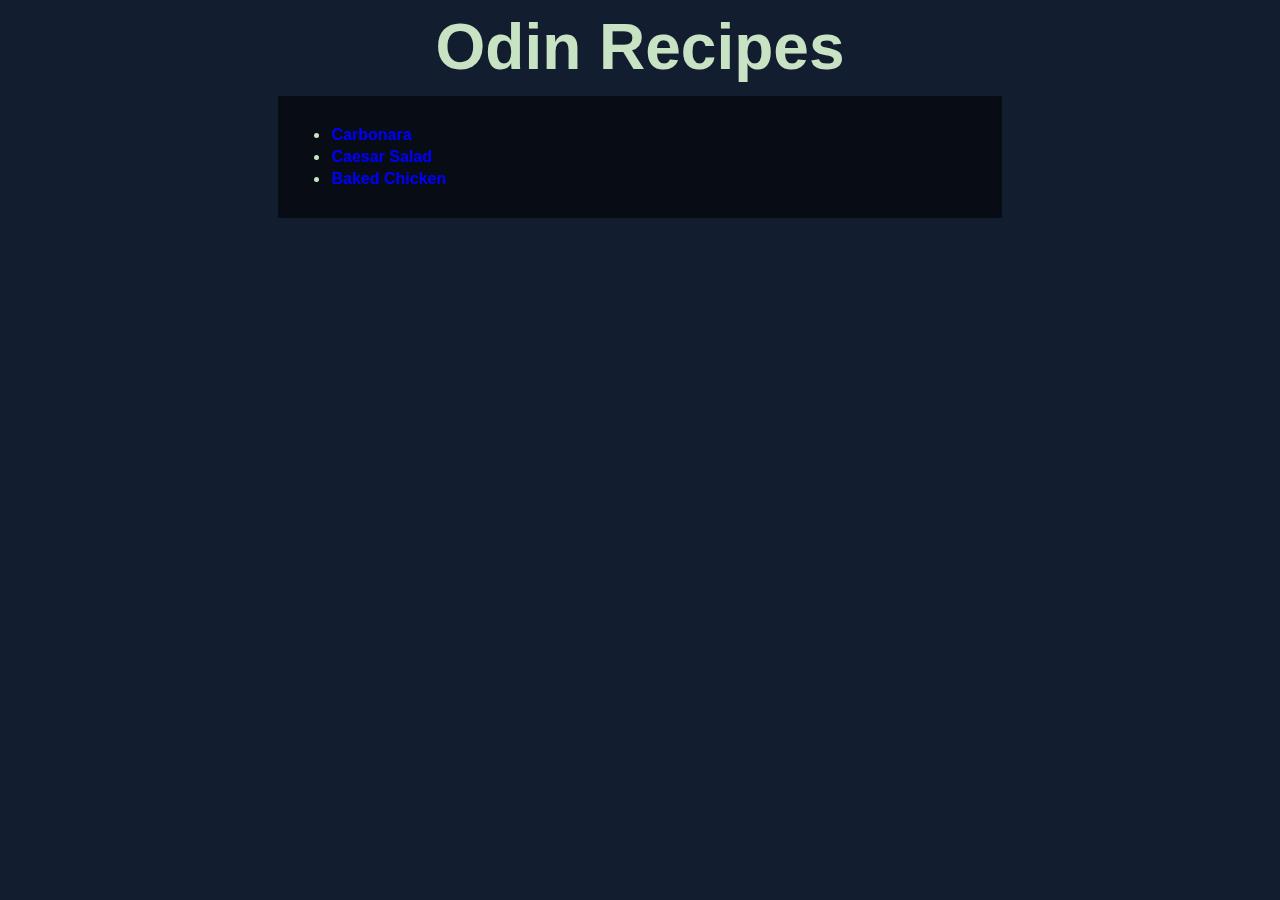
<file: index.html>
<!DOCTYPE html>
<html lang="en">
<head>
    <meta charset="UTF-8">
    <meta name="viewport" content="width=<device-width>, initial-scale=1.0">
    <title>Odin Recipes</title>
    <link rel="stylesheet" href="index.css">
</head>
<body>
    <h1 class="title">Odin Recipes</h1>
    <div class="section">
        <ul>
            <li><a href="recipes/carbonara.html">Carbonara</a></li>
            <li><a href="recipes/caesar.html">Caesar Salad</a></li>
            <li><a href="recipes/chicken.html">Baked Chicken</a></li>
        </ul>
    </div>
</body>
</html>
</file>
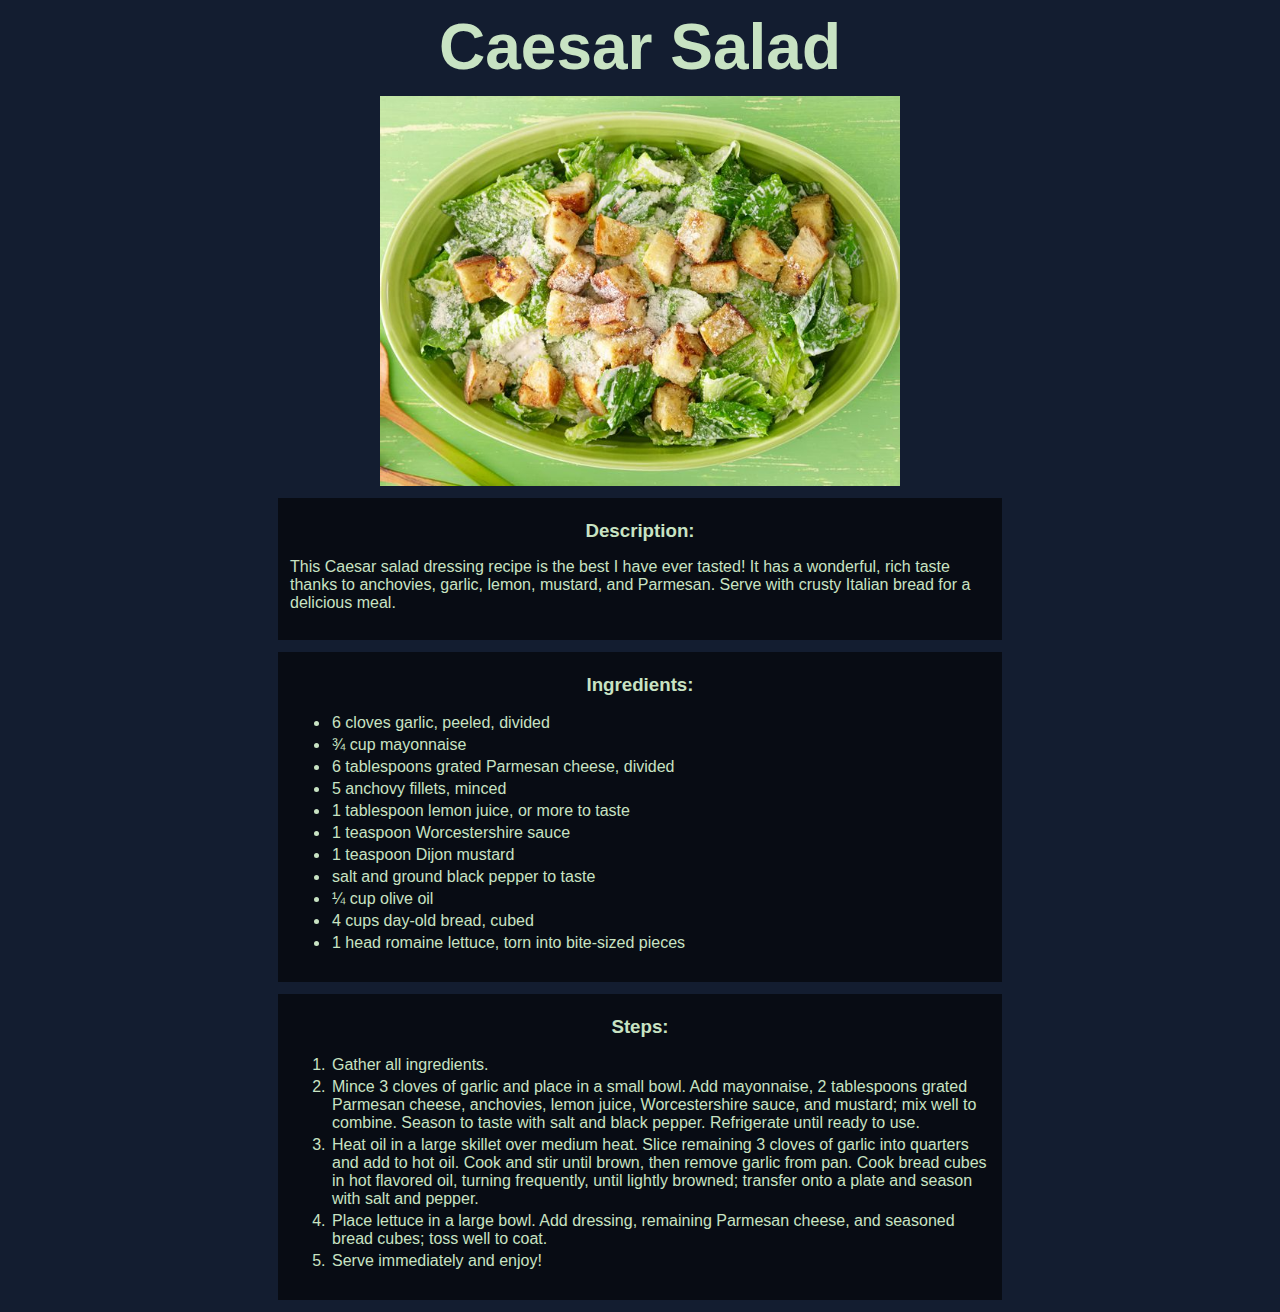
<file: recipes/caesar.html>
<!DOCTYPE html>
<html lang="en">
<head>
    <meta charset="UTF-8">
    <meta name="viewport" content="width=device-width, initial-scale=1.0">
    <title>Odin Recipes - Caesar Salad</title>
    <link rel="stylesheet" href="../index.css">
</head>
<body>
    <h1 class="title">Caesar Salad</h1>
    <img src="../images/Caesar.jpg" class="picture">

    <div class="section">
        <h3 class="title">Description:</h3>
        <p>This Caesar salad dressing recipe is the best I have ever tasted! It has a wonderful, rich taste thanks to anchovies, garlic, lemon, mustard, and Parmesan. Serve with crusty Italian bread for a delicious meal.</p>
    </div>

    <div class="section">
        <h3 class="title">Ingredients:</h3>
        <ul>
            <li>6 cloves garlic, peeled, divided</li>
            <li>¾ cup mayonnaise</li>
            <li>6 tablespoons grated Parmesan cheese, divided</li>
            <li>5 anchovy fillets, minced</li>
            <li>1 tablespoon lemon juice, or more to taste</li>
            <li>1 teaspoon Worcestershire sauce</li>
            <li>1 teaspoon Dijon mustard</li>
            <li>salt and ground black pepper to taste</li>
            <li>¼ cup olive oil</li>
            <li>4 cups day-old bread, cubed</li>
            <li>1 head romaine lettuce, torn into bite-sized pieces</li>
        </ul>
    </div>

    <div class="section">
        <h3 class="title">Steps:</h3>
        <ol>
            <li>Gather all ingredients.</li>
            <li>Mince 3 cloves of garlic and place in a small bowl. Add mayonnaise, 2 tablespoons grated Parmesan cheese, anchovies, lemon juice, Worcestershire sauce, and mustard; mix well to combine. Season to taste with salt and black pepper. Refrigerate until ready to use.</li>
            <li>Heat oil in a large skillet over medium heat. Slice remaining 3 cloves of garlic into quarters and add to hot oil. Cook and stir until brown, then remove garlic from pan. Cook bread cubes in hot flavored oil, turning frequently, until lightly browned; transfer onto a plate and season with salt and pepper.</li>
            <li>Place lettuce in a large bowl. Add dressing, remaining Parmesan cheese, and seasoned bread cubes; toss well to coat.</li>
            <li>Serve immediately and enjoy!</li>
        </ol>
    </div>
</body>
</html>
</file>
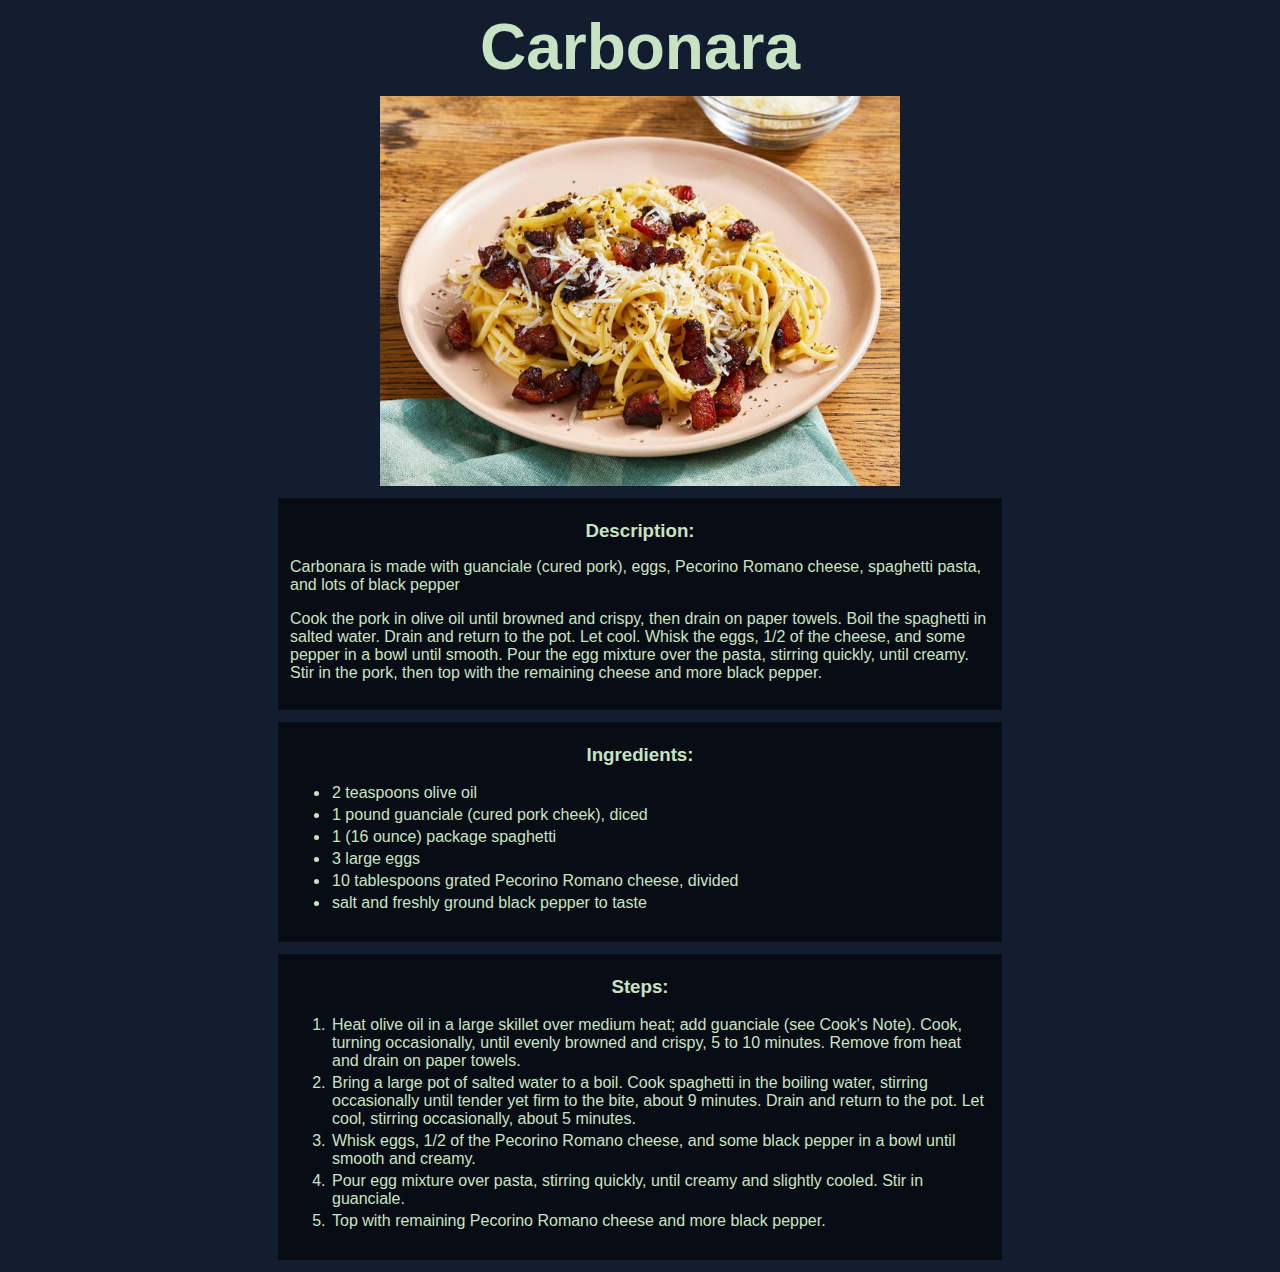
<file: recipes/carbonara.html>
<!DOCTYPE html>
<html lang="en">
<head>
    <meta charset="UTF-8">
    <meta name="viewport" content="width=device-width, initial-scale=1.0">
    <title>Odin Recipes - Carbonara</title>
    <link rel="stylesheet" href="../index.css">
</head>
<body>
    <h1 class="title">Carbonara</h1>
    <img src="../images/carbonara.jpg" class="picture">

    <div class="section">
        <h3 class="title">Description:</h3>
        <p>Carbonara is made with guanciale (cured pork), eggs, Pecorino Romano cheese, spaghetti pasta, and lots of black pepper</p>
        <p>Cook the pork in olive oil until browned and crispy, then drain on paper towels.
            Boil the spaghetti in salted water. Drain and return to the pot. Let cool.
            Whisk the eggs, 1/2 of the cheese, and some pepper in a bowl until smooth.
            Pour the egg mixture over the pasta, stirring quickly, until creamy.
            Stir in the pork, then top with the remaining cheese and more black pepper.</p>
    </div>
    
    <div class="section">
        <h3 class="title">Ingredients:</h3>
        <ul>
            <li>2 teaspoons olive oil</li>
            <li>1 pound guanciale (cured pork cheek), diced</li>
            <li>1 (16 ounce) package spaghetti</li>
            <li>3 large eggs</li>
            <li>10 tablespoons grated Pecorino Romano cheese, divided</li>
            <li>salt and freshly ground black pepper to taste</li>
        </ul>
    </div>

    <div class="section">
        <h3 class="title">Steps:</h3>
        <ol>
            <li>Heat olive oil in a large skillet over medium heat; add guanciale (see Cook's Note). Cook, turning occasionally, until evenly browned and crispy, 5 to 10 minutes. Remove from heat and drain on paper towels.</li>
            <li>Bring a large pot of salted water to a boil. Cook spaghetti in the boiling water, stirring occasionally until tender yet firm to the bite, about 9 minutes. Drain and return to the pot. Let cool, stirring occasionally, about 5 minutes.</li>
            <li>Whisk eggs, 1/2 of the Pecorino Romano cheese, and some black pepper in a bowl until smooth and creamy.</li>
            <li>Pour egg mixture over pasta, stirring quickly, until creamy and slightly cooled. Stir in guanciale.</li>
            <li>Top with remaining Pecorino Romano cheese and more black pepper.</li>
        </ol>
    </div>
</body>
</html>
</file>
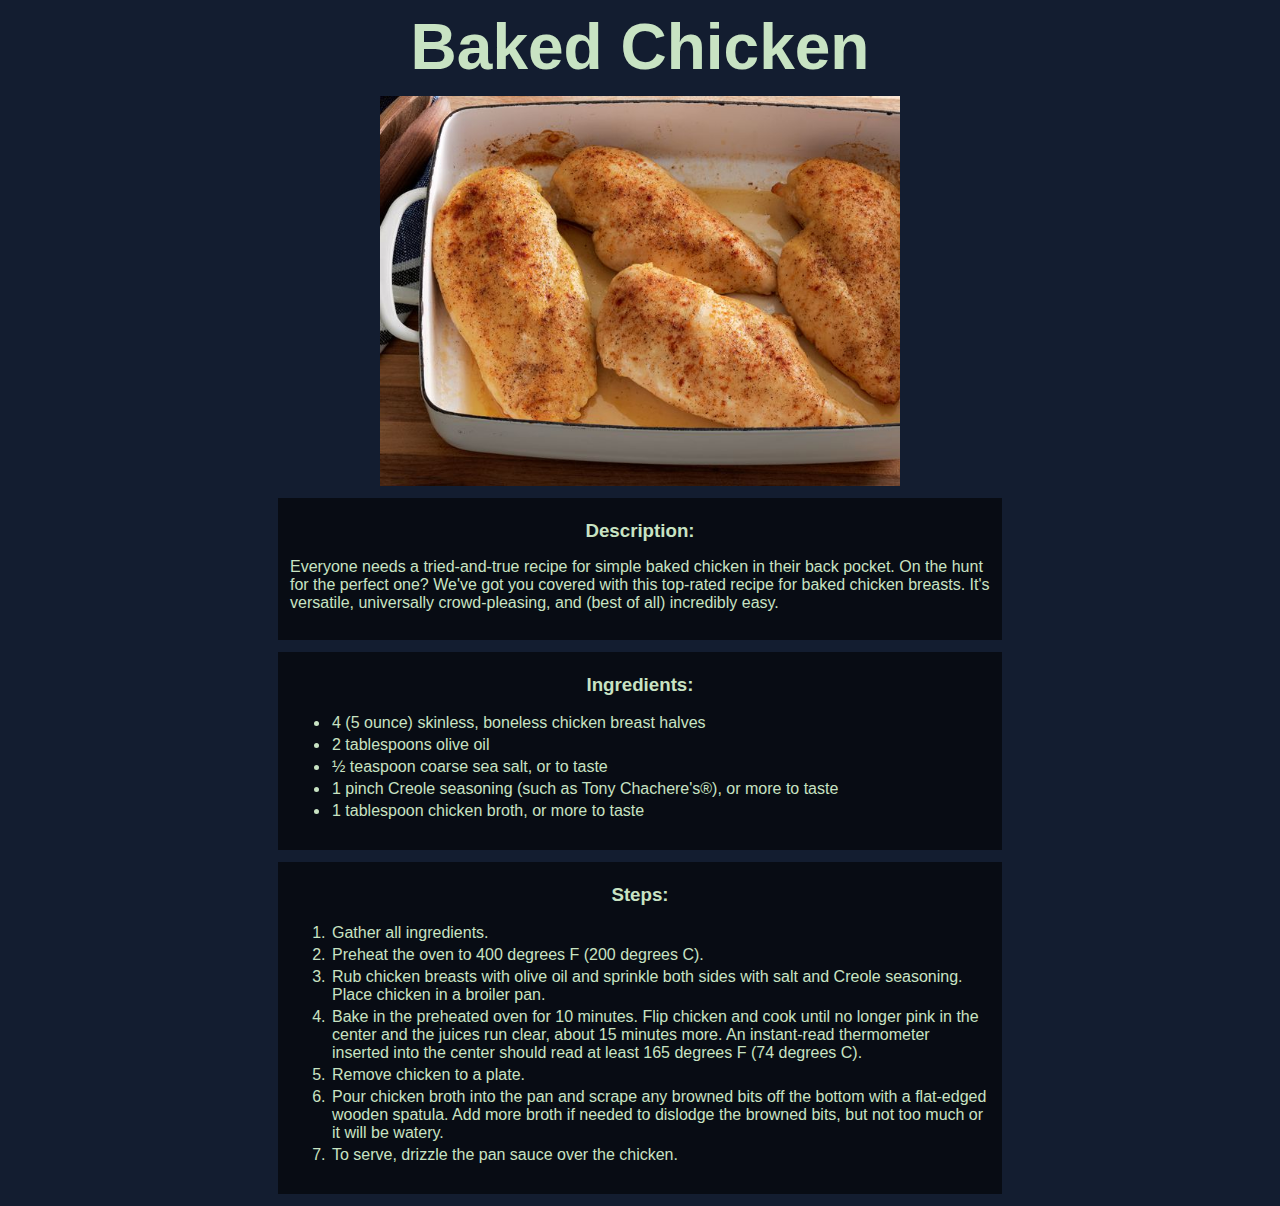
<file: recipes/chicken.html>
<!DOCTYPE html>
<html lang="en">
<head>
    <meta charset="UTF-8">
    <meta name="viewport" content="width=device-width, initial-scale=1.0">
    <title>Odin Recipes - Baked Chicken</title>
    <link rel="stylesheet" href="../index.css">
</head>
<body>
    <h1 class="title">Baked Chicken</h1>
    <img src="../images/chicken.jpg" class="picture">

    <div class="section">
        <h3 class="title">Description:</h3>
        <p>Everyone needs a tried-and-true recipe for simple baked chicken in their back pocket. On the hunt for the perfect one? We've got you covered with this top-rated recipe for baked chicken breasts. It's versatile, universally crowd-pleasing, and (best of all) incredibly easy.</p>
    </div>
    
    <div class="section">
        <h3 class="title">Ingredients:</h3>
        <ul>
            <li>4 (5 ounce) skinless, boneless chicken breast halves</li>
            <li>2 tablespoons olive oil</li>
            <li>½ teaspoon coarse sea salt, or to taste</li>
            <li>1 pinch Creole seasoning (such as Tony Chachere's®), or more to taste</li>
            <li>1 tablespoon chicken broth, or more to taste</li>
        </ul>
    </div>

    <div class="section">
        <h3 class="title">Steps:</h3>
        <ol>
            <li>Gather all ingredients.</li>
            <li>Preheat the oven to 400 degrees F (200 degrees C).</li>
            <li>Rub chicken breasts with olive oil and sprinkle both sides with salt and Creole seasoning. Place chicken in a broiler pan.</li>
            <li>Bake in the preheated oven for 10 minutes. Flip chicken and cook until no longer pink in the center and the juices run clear, about 15 minutes more. An instant-read thermometer inserted into the center should read at least 165 degrees F (74 degrees C).</li>
            <li>Remove chicken to a plate.</li>
            <li>Pour chicken broth into the pan and scrape any browned bits off the bottom with a flat-edged wooden spatula. Add more broth if needed to dislodge the browned bits, but not too much or it will be watery.</li>
            <li>To serve, drizzle the pan sauce over the chicken.</li>
        </ol>
    </div>
</body>
</html>
</file>
<file: index.css>
body {
    background-color: #131d30;
    color: #c8e3c3;
    font-family: 'Franklin Gothic Medium', 'Arial Narrow', Arial, sans-serif;
}

.picture {
    width: 520px;
    height: auto;
    margin: 12px auto;
    display: block;
}

.title {
    font-weight: 800;
    margin: 10px auto;
    text-align: center;
}

h1.title {
    font-size: 4em;
}

.section {
    background-color: #080c14;
    margin: 12px auto;
    padding: 12px;
    width: 700px;
}

li {
    padding: 2px;
}

a {
    text-decoration: none;
    font-weight: 800;
}
</file>
